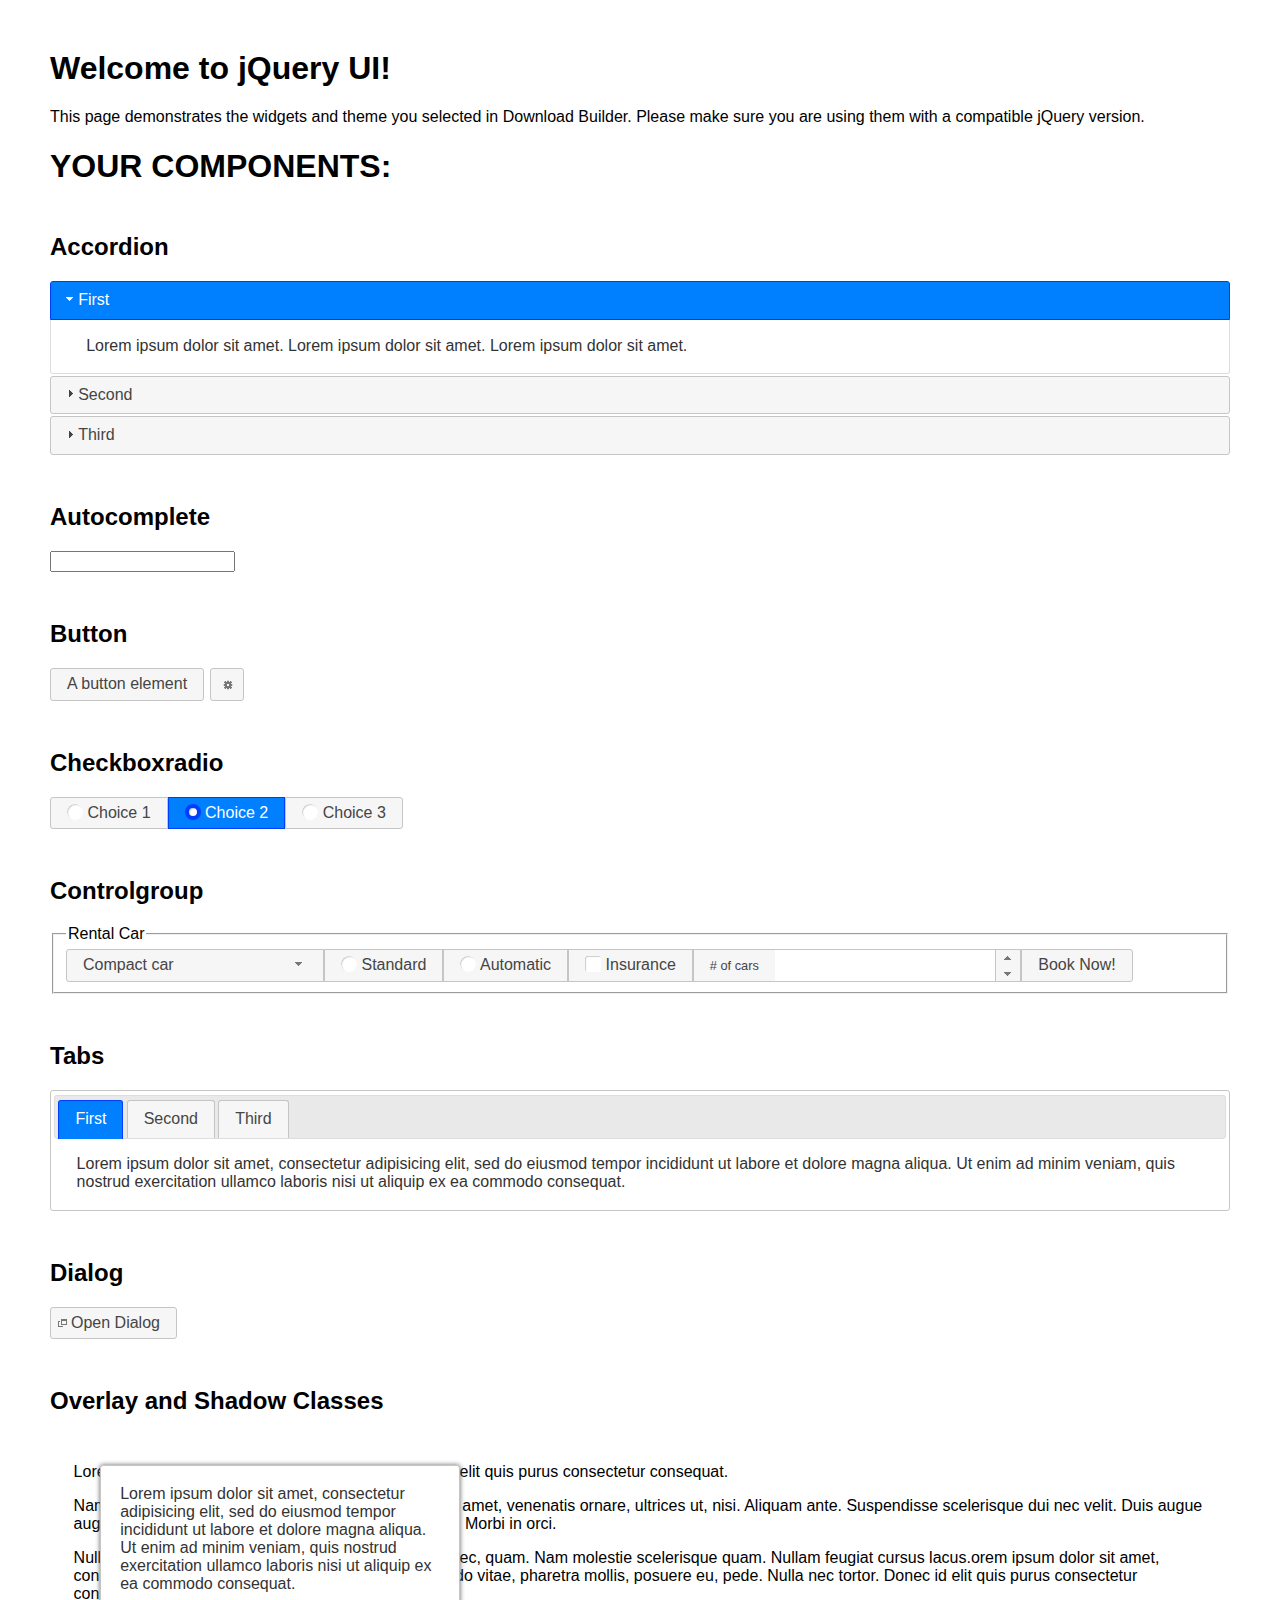
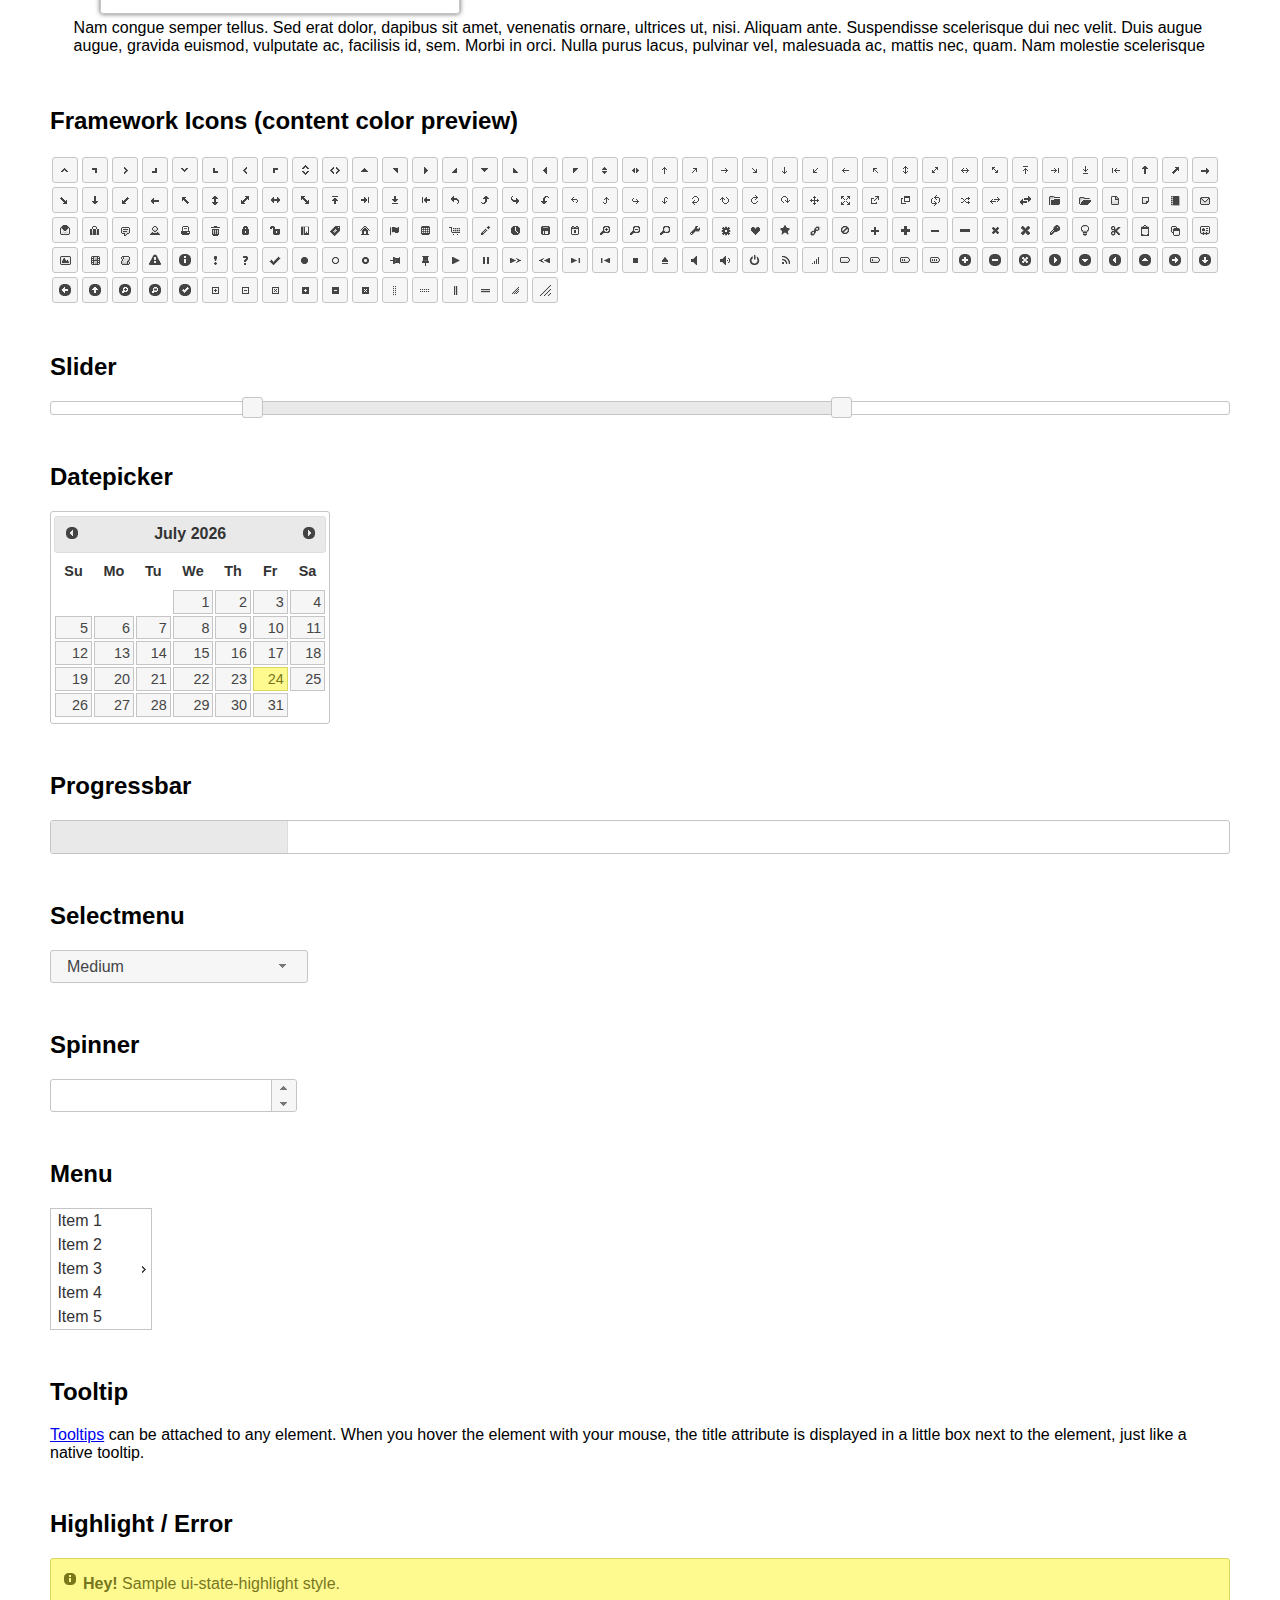
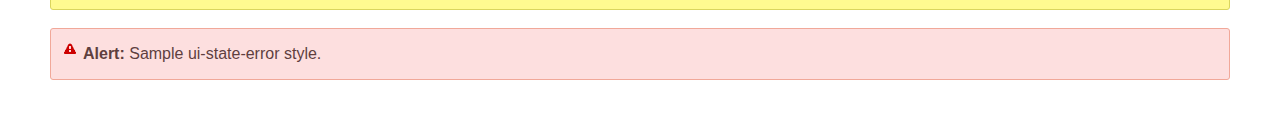
<file: jquery-ui-1.12.1/index.html>
<!doctype html>
<html lang="us">
<head>
	<meta charset="utf-8">
	<title>jQuery UI Example Page</title>
	<link href="jquery-ui.css" rel="stylesheet">
	<style>
	body{
		font-family: "Trebuchet MS", sans-serif;
		margin: 50px;
	}
	.demoHeaders {
		margin-top: 2em;
	}
	#dialog-link {
		padding: .4em 1em .4em 20px;
		text-decoration: none;
		position: relative;
	}
	#dialog-link span.ui-icon {
		margin: 0 5px 0 0;
		position: absolute;
		left: .2em;
		top: 50%;
		margin-top: -8px;
	}
	#icons {
		margin: 0;
		padding: 0;
	}
	#icons li {
		margin: 2px;
		position: relative;
		padding: 4px 0;
		cursor: pointer;
		float: left;
		list-style: none;
	}
	#icons span.ui-icon {
		float: left;
		margin: 0 4px;
	}
	.fakewindowcontain .ui-widget-overlay {
		position: absolute;
	}
	select {
		width: 200px;
	}
	</style>
</head>
<body>

<h1>Welcome to jQuery UI!</h1>

<div class="ui-widget">
	<p>This page demonstrates the widgets and theme you selected in Download Builder. Please make sure you are using them with a compatible jQuery version.</p>
</div>

<h1>YOUR COMPONENTS:</h1>


<!-- Accordion -->
<h2 class="demoHeaders">Accordion</h2>
<div id="accordion">
	<h3>First</h3>
	<div>Lorem ipsum dolor sit amet. Lorem ipsum dolor sit amet. Lorem ipsum dolor sit amet.</div>
	<h3>Second</h3>
	<div>Phasellus mattis tincidunt nibh.</div>
	<h3>Third</h3>
	<div>Nam dui erat, auctor a, dignissim quis.</div>
</div>



<!-- Autocomplete -->
<h2 class="demoHeaders">Autocomplete</h2>
<div>
	<input id="autocomplete" title="type &quot;a&quot;">
</div>



<!-- Button -->
<h2 class="demoHeaders">Button</h2>
<button id="button">A button element</button>
<button id="button-icon">An icon-only button</button>



<!-- Checkboxradio -->
<h2 class="demoHeaders">Checkboxradio</h2>
<form style="margin-top: 1em;">
	<div id="radioset">
		<input type="radio" id="radio1" name="radio"><label for="radio1">Choice 1</label>
		<input type="radio" id="radio2" name="radio" checked="checked"><label for="radio2">Choice 2</label>
		<input type="radio" id="radio3" name="radio"><label for="radio3">Choice 3</label>
	</div>
</form>



<!-- Controlgroup -->
<h2 class="demoHeaders">Controlgroup</h2>
<fieldset>
	<legend>Rental Car</legend>
	<div id="controlgroup">
		<select id="car-type">
			<option>Compact car</option>
			<option>Midsize car</option>
			<option>Full size car</option>
			<option>SUV</option>
			<option>Luxury</option>
			<option>Truck</option>
			<option>Van</option>
		</select>
		<label for="transmission-standard">Standard</label>
		<input type="radio" name="transmission" id="transmission-standard">
		<label for="transmission-automatic">Automatic</label>
		<input type="radio" name="transmission" id="transmission-automatic">
		<label for="insurance">Insurance</label>
		<input type="checkbox" name="insurance" id="insurance">
		<label for="horizontal-spinner" class="ui-controlgroup-label"># of cars</label>
		<input id="horizontal-spinner" class="ui-spinner-input">
		<button>Book Now!</button>
	</div>
</fieldset>



<!-- Tabs -->
<h2 class="demoHeaders">Tabs</h2>
<div id="tabs">
	<ul>
		<li><a href="#tabs-1">First</a></li>
		<li><a href="#tabs-2">Second</a></li>
		<li><a href="#tabs-3">Third</a></li>
	</ul>
	<div id="tabs-1">Lorem ipsum dolor sit amet, consectetur adipisicing elit, sed do eiusmod tempor incididunt ut labore et dolore magna aliqua. Ut enim ad minim veniam, quis nostrud exercitation ullamco laboris nisi ut aliquip ex ea commodo consequat.</div>
	<div id="tabs-2">Phasellus mattis tincidunt nibh. Cras orci urna, blandit id, pretium vel, aliquet ornare, felis. Maecenas scelerisque sem non nisl. Fusce sed lorem in enim dictum bibendum.</div>
	<div id="tabs-3">Nam dui erat, auctor a, dignissim quis, sollicitudin eu, felis. Pellentesque nisi urna, interdum eget, sagittis et, consequat vestibulum, lacus. Mauris porttitor ullamcorper augue.</div>
</div>



<h2 class="demoHeaders">Dialog</h2>
<p>
	<button id="dialog-link" class="ui-button ui-corner-all ui-widget">
		<span class="ui-icon ui-icon-newwin"></span>Open Dialog
	</button>
</p>

<h2 class="demoHeaders">Overlay and Shadow Classes</h2>
<div style="position: relative; width: 96%; height: 200px; padding:1% 2%; overflow:hidden;" class="fakewindowcontain">
	<p>Lorem ipsum dolor sit amet,  Nulla nec tortor. Donec id elit quis purus consectetur consequat. </p><p>Nam congue semper tellus. Sed erat dolor, dapibus sit amet, venenatis ornare, ultrices ut, nisi. Aliquam ante. Suspendisse scelerisque dui nec velit. Duis augue augue, gravida euismod, vulputate ac, facilisis id, sem. Morbi in orci. </p><p>Nulla purus lacus, pulvinar vel, malesuada ac, mattis nec, quam. Nam molestie scelerisque quam. Nullam feugiat cursus lacus.orem ipsum dolor sit amet, consectetur adipiscing elit. Donec libero risus, commodo vitae, pharetra mollis, posuere eu, pede. Nulla nec tortor. Donec id elit quis purus consectetur consequat. </p><p>Nam congue semper tellus. Sed erat dolor, dapibus sit amet, venenatis ornare, ultrices ut, nisi. Aliquam ante. Suspendisse scelerisque dui nec velit. Duis augue augue, gravida euismod, vulputate ac, facilisis id, sem. Morbi in orci. Nulla purus lacus, pulvinar vel, malesuada ac, mattis nec, quam. Nam molestie scelerisque quam. </p><p>Nullam feugiat cursus lacus.orem ipsum dolor sit amet, consectetur adipiscing elit. Donec libero risus, commodo vitae, pharetra mollis, posuere eu, pede. Nulla nec tortor. Donec id elit quis purus consectetur consequat. Nam congue semper tellus. Sed erat dolor, dapibus sit amet, venenatis ornare, ultrices ut, nisi. Aliquam ante. </p><p>Suspendisse scelerisque dui nec velit. Duis augue augue, gravida euismod, vulputate ac, facilisis id, sem. Morbi in orci. Nulla purus lacus, pulvinar vel, malesuada ac, mattis nec, quam. Nam molestie scelerisque quam. Nullam feugiat cursus lacus.orem ipsum dolor sit amet, consectetur adipiscing elit. Donec libero risus, commodo vitae, pharetra mollis, posuere eu, pede. Nulla nec tortor. Donec id elit quis purus consectetur consequat. Nam congue semper tellus. Sed erat dolor, dapibus sit amet, venenatis ornare, ultrices ut, nisi. </p>

	<!-- ui-dialog -->
	<div class="ui-widget-overlay ui-front"></div>
	<div style="position: absolute; width: 320px; left: 50px; top: 30px; padding: 1.2em" class="ui-widget ui-front ui-widget-content ui-corner-all ui-widget-shadow">
		Lorem ipsum dolor sit amet, consectetur adipisicing elit, sed do eiusmod tempor incididunt ut labore et dolore magna aliqua. Ut enim ad minim veniam, quis nostrud exercitation ullamco laboris nisi ut aliquip ex ea commodo consequat.
	</div>

</div>

<!-- ui-dialog -->
<div id="dialog" title="Dialog Title">
	<p>Lorem ipsum dolor sit amet, consectetur adipisicing elit, sed do eiusmod tempor incididunt ut labore et dolore magna aliqua. Ut enim ad minim veniam, quis nostrud exercitation ullamco laboris nisi ut aliquip ex ea commodo consequat.</p>
</div>



<h2 class="demoHeaders">Framework Icons (content color preview)</h2>
<ul id="icons" class="ui-widget ui-helper-clearfix">
	<li class="ui-state-default ui-corner-all" title=".ui-icon-caret-1-n"><span class="ui-icon ui-icon-caret-1-n"></span></li>
	<li class="ui-state-default ui-corner-all" title=".ui-icon-caret-1-ne"><span class="ui-icon ui-icon-caret-1-ne"></span></li>
	<li class="ui-state-default ui-corner-all" title=".ui-icon-caret-1-e"><span class="ui-icon ui-icon-caret-1-e"></span></li>
	<li class="ui-state-default ui-corner-all" title=".ui-icon-caret-1-se"><span class="ui-icon ui-icon-caret-1-se"></span></li>
	<li class="ui-state-default ui-corner-all" title=".ui-icon-caret-1-s"><span class="ui-icon ui-icon-caret-1-s"></span></li>
	<li class="ui-state-default ui-corner-all" title=".ui-icon-caret-1-sw"><span class="ui-icon ui-icon-caret-1-sw"></span></li>
	<li class="ui-state-default ui-corner-all" title=".ui-icon-caret-1-w"><span class="ui-icon ui-icon-caret-1-w"></span></li>
	<li class="ui-state-default ui-corner-all" title=".ui-icon-caret-1-nw"><span class="ui-icon ui-icon-caret-1-nw"></span></li>
	<li class="ui-state-default ui-corner-all" title=".ui-icon-caret-2-n-s"><span class="ui-icon ui-icon-caret-2-n-s"></span></li>
	<li class="ui-state-default ui-corner-all" title=".ui-icon-caret-2-e-w"><span class="ui-icon ui-icon-caret-2-e-w"></span></li>
	<li class="ui-state-default ui-corner-all" title=".ui-icon-triangle-1-n"><span class="ui-icon ui-icon-triangle-1-n"></span></li>
	<li class="ui-state-default ui-corner-all" title=".ui-icon-triangle-1-ne"><span class="ui-icon ui-icon-triangle-1-ne"></span></li>
	<li class="ui-state-default ui-corner-all" title=".ui-icon-triangle-1-e"><span class="ui-icon ui-icon-triangle-1-e"></span></li>
	<li class="ui-state-default ui-corner-all" title=".ui-icon-triangle-1-se"><span class="ui-icon ui-icon-triangle-1-se"></span></li>
	<li class="ui-state-default ui-corner-all" title=".ui-icon-triangle-1-s"><span class="ui-icon ui-icon-triangle-1-s"></span></li>
	<li class="ui-state-default ui-corner-all" title=".ui-icon-triangle-1-sw"><span class="ui-icon ui-icon-triangle-1-sw"></span></li>
	<li class="ui-state-default ui-corner-all" title=".ui-icon-triangle-1-w"><span class="ui-icon ui-icon-triangle-1-w"></span></li>
	<li class="ui-state-default ui-corner-all" title=".ui-icon-triangle-1-nw"><span class="ui-icon ui-icon-triangle-1-nw"></span></li>
	<li class="ui-state-default ui-corner-all" title=".ui-icon-triangle-2-n-s"><span class="ui-icon ui-icon-triangle-2-n-s"></span></li>
	<li class="ui-state-default ui-corner-all" title=".ui-icon-triangle-2-e-w"><span class="ui-icon ui-icon-triangle-2-e-w"></span></li>
	<li class="ui-state-default ui-corner-all" title=".ui-icon-arrow-1-n"><span class="ui-icon ui-icon-arrow-1-n"></span></li>
	<li class="ui-state-default ui-corner-all" title=".ui-icon-arrow-1-ne"><span class="ui-icon ui-icon-arrow-1-ne"></span></li>
	<li class="ui-state-default ui-corner-all" title=".ui-icon-arrow-1-e"><span class="ui-icon ui-icon-arrow-1-e"></span></li>
	<li class="ui-state-default ui-corner-all" title=".ui-icon-arrow-1-se"><span class="ui-icon ui-icon-arrow-1-se"></span></li>
	<li class="ui-state-default ui-corner-all" title=".ui-icon-arrow-1-s"><span class="ui-icon ui-icon-arrow-1-s"></span></li>
	<li class="ui-state-default ui-corner-all" title=".ui-icon-arrow-1-sw"><span class="ui-icon ui-icon-arrow-1-sw"></span></li>
	<li class="ui-state-default ui-corner-all" title=".ui-icon-arrow-1-w"><span class="ui-icon ui-icon-arrow-1-w"></span></li>
	<li class="ui-state-default ui-corner-all" title=".ui-icon-arrow-1-nw"><span class="ui-icon ui-icon-arrow-1-nw"></span></li>
	<li class="ui-state-default ui-corner-all" title=".ui-icon-arrow-2-n-s"><span class="ui-icon ui-icon-arrow-2-n-s"></span></li>
	<li class="ui-state-default ui-corner-all" title=".ui-icon-arrow-2-ne-sw"><span class="ui-icon ui-icon-arrow-2-ne-sw"></span></li>
	<li class="ui-state-default ui-corner-all" title=".ui-icon-arrow-2-e-w"><span class="ui-icon ui-icon-arrow-2-e-w"></span></li>
	<li class="ui-state-default ui-corner-all" title=".ui-icon-arrow-2-se-nw"><span class="ui-icon ui-icon-arrow-2-se-nw"></span></li>
	<li class="ui-state-default ui-corner-all" title=".ui-icon-arrowstop-1-n"><span class="ui-icon ui-icon-arrowstop-1-n"></span></li>
	<li class="ui-state-default ui-corner-all" title=".ui-icon-arrowstop-1-e"><span class="ui-icon ui-icon-arrowstop-1-e"></span></li>
	<li class="ui-state-default ui-corner-all" title=".ui-icon-arrowstop-1-s"><span class="ui-icon ui-icon-arrowstop-1-s"></span></li>
	<li class="ui-state-default ui-corner-all" title=".ui-icon-arrowstop-1-w"><span class="ui-icon ui-icon-arrowstop-1-w"></span></li>
	<li class="ui-state-default ui-corner-all" title=".ui-icon-arrowthick-1-n"><span class="ui-icon ui-icon-arrowthick-1-n"></span></li>
	<li class="ui-state-default ui-corner-all" title=".ui-icon-arrowthick-1-ne"><span class="ui-icon ui-icon-arrowthick-1-ne"></span></li>
	<li class="ui-state-default ui-corner-all" title=".ui-icon-arrowthick-1-e"><span class="ui-icon ui-icon-arrowthick-1-e"></span></li>
	<li class="ui-state-default ui-corner-all" title=".ui-icon-arrowthick-1-se"><span class="ui-icon ui-icon-arrowthick-1-se"></span></li>
	<li class="ui-state-default ui-corner-all" title=".ui-icon-arrowthick-1-s"><span class="ui-icon ui-icon-arrowthick-1-s"></span></li>
	<li class="ui-state-default ui-corner-all" title=".ui-icon-arrowthick-1-sw"><span class="ui-icon ui-icon-arrowthick-1-sw"></span></li>
	<li class="ui-state-default ui-corner-all" title=".ui-icon-arrowthick-1-w"><span class="ui-icon ui-icon-arrowthick-1-w"></span></li>
	<li class="ui-state-default ui-corner-all" title=".ui-icon-arrowthick-1-nw"><span class="ui-icon ui-icon-arrowthick-1-nw"></span></li>
	<li class="ui-state-default ui-corner-all" title=".ui-icon-arrowthick-2-n-s"><span class="ui-icon ui-icon-arrowthick-2-n-s"></span></li>
	<li class="ui-state-default ui-corner-all" title=".ui-icon-arrowthick-2-ne-sw"><span class="ui-icon ui-icon-arrowthick-2-ne-sw"></span></li>
	<li class="ui-state-default ui-corner-all" title=".ui-icon-arrowthick-2-e-w"><span class="ui-icon ui-icon-arrowthick-2-e-w"></span></li>
	<li class="ui-state-default ui-corner-all" title=".ui-icon-arrowthick-2-se-nw"><span class="ui-icon ui-icon-arrowthick-2-se-nw"></span></li>
	<li class="ui-state-default ui-corner-all" title=".ui-icon-arrowthickstop-1-n"><span class="ui-icon ui-icon-arrowthickstop-1-n"></span></li>
	<li class="ui-state-default ui-corner-all" title=".ui-icon-arrowthickstop-1-e"><span class="ui-icon ui-icon-arrowthickstop-1-e"></span></li>
	<li class="ui-state-default ui-corner-all" title=".ui-icon-arrowthickstop-1-s"><span class="ui-icon ui-icon-arrowthickstop-1-s"></span></li>
	<li class="ui-state-default ui-corner-all" title=".ui-icon-arrowthickstop-1-w"><span class="ui-icon ui-icon-arrowthickstop-1-w"></span></li>
	<li class="ui-state-default ui-corner-all" title=".ui-icon-arrowreturnthick-1-w"><span class="ui-icon ui-icon-arrowreturnthick-1-w"></span></li>
	<li class="ui-state-default ui-corner-all" title=".ui-icon-arrowreturnthick-1-n"><span class="ui-icon ui-icon-arrowreturnthick-1-n"></span></li>
	<li class="ui-state-default ui-corner-all" title=".ui-icon-arrowreturnthick-1-e"><span class="ui-icon ui-icon-arrowreturnthick-1-e"></span></li>
	<li class="ui-state-default ui-corner-all" title=".ui-icon-arrowreturnthick-1-s"><span class="ui-icon ui-icon-arrowreturnthick-1-s"></span></li>
	<li class="ui-state-default ui-corner-all" title=".ui-icon-arrowreturn-1-w"><span class="ui-icon ui-icon-arrowreturn-1-w"></span></li>
	<li class="ui-state-default ui-corner-all" title=".ui-icon-arrowreturn-1-n"><span class="ui-icon ui-icon-arrowreturn-1-n"></span></li>
	<li class="ui-state-default ui-corner-all" title=".ui-icon-arrowreturn-1-e"><span class="ui-icon ui-icon-arrowreturn-1-e"></span></li>
	<li class="ui-state-default ui-corner-all" title=".ui-icon-arrowreturn-1-s"><span class="ui-icon ui-icon-arrowreturn-1-s"></span></li>
	<li class="ui-state-default ui-corner-all" title=".ui-icon-arrowrefresh-1-w"><span class="ui-icon ui-icon-arrowrefresh-1-w"></span></li>
	<li class="ui-state-default ui-corner-all" title=".ui-icon-arrowrefresh-1-n"><span class="ui-icon ui-icon-arrowrefresh-1-n"></span></li>
	<li class="ui-state-default ui-corner-all" title=".ui-icon-arrowrefresh-1-e"><span class="ui-icon ui-icon-arrowrefresh-1-e"></span></li>
	<li class="ui-state-default ui-corner-all" title=".ui-icon-arrowrefresh-1-s"><span class="ui-icon ui-icon-arrowrefresh-1-s"></span></li>
	<li class="ui-state-default ui-corner-all" title=".ui-icon-arrow-4"><span class="ui-icon ui-icon-arrow-4"></span></li>
	<li class="ui-state-default ui-corner-all" title=".ui-icon-arrow-4-diag"><span class="ui-icon ui-icon-arrow-4-diag"></span></li>
	<li class="ui-state-default ui-corner-all" title=".ui-icon-extlink"><span class="ui-icon ui-icon-extlink"></span></li>
	<li class="ui-state-default ui-corner-all" title=".ui-icon-newwin"><span class="ui-icon ui-icon-newwin"></span></li>
	<li class="ui-state-default ui-corner-all" title=".ui-icon-refresh"><span class="ui-icon ui-icon-refresh"></span></li>
	<li class="ui-state-default ui-corner-all" title=".ui-icon-shuffle"><span class="ui-icon ui-icon-shuffle"></span></li>
	<li class="ui-state-default ui-corner-all" title=".ui-icon-transfer-e-w"><span class="ui-icon ui-icon-transfer-e-w"></span></li>
	<li class="ui-state-default ui-corner-all" title=".ui-icon-transferthick-e-w"><span class="ui-icon ui-icon-transferthick-e-w"></span></li>
	<li class="ui-state-default ui-corner-all" title=".ui-icon-folder-collapsed"><span class="ui-icon ui-icon-folder-collapsed"></span></li>
	<li class="ui-state-default ui-corner-all" title=".ui-icon-folder-open"><span class="ui-icon ui-icon-folder-open"></span></li>
	<li class="ui-state-default ui-corner-all" title=".ui-icon-document"><span class="ui-icon ui-icon-document"></span></li>
	<li class="ui-state-default ui-corner-all" title=".ui-icon-document-b"><span class="ui-icon ui-icon-document-b"></span></li>
	<li class="ui-state-default ui-corner-all" title=".ui-icon-note"><span class="ui-icon ui-icon-note"></span></li>
	<li class="ui-state-default ui-corner-all" title=".ui-icon-mail-closed"><span class="ui-icon ui-icon-mail-closed"></span></li>
	<li class="ui-state-default ui-corner-all" title=".ui-icon-mail-open"><span class="ui-icon ui-icon-mail-open"></span></li>
	<li class="ui-state-default ui-corner-all" title=".ui-icon-suitcase"><span class="ui-icon ui-icon-suitcase"></span></li>
	<li class="ui-state-default ui-corner-all" title=".ui-icon-comment"><span class="ui-icon ui-icon-comment"></span></li>
	<li class="ui-state-default ui-corner-all" title=".ui-icon-person"><span class="ui-icon ui-icon-person"></span></li>
	<li class="ui-state-default ui-corner-all" title=".ui-icon-print"><span class="ui-icon ui-icon-print"></span></li>
	<li class="ui-state-default ui-corner-all" title=".ui-icon-trash"><span class="ui-icon ui-icon-trash"></span></li>
	<li class="ui-state-default ui-corner-all" title=".ui-icon-locked"><span class="ui-icon ui-icon-locked"></span></li>
	<li class="ui-state-default ui-corner-all" title=".ui-icon-unlocked"><span class="ui-icon ui-icon-unlocked"></span></li>
	<li class="ui-state-default ui-corner-all" title=".ui-icon-bookmark"><span class="ui-icon ui-icon-bookmark"></span></li>
	<li class="ui-state-default ui-corner-all" title=".ui-icon-tag"><span class="ui-icon ui-icon-tag"></span></li>
	<li class="ui-state-default ui-corner-all" title=".ui-icon-home"><span class="ui-icon ui-icon-home"></span></li>
	<li class="ui-state-default ui-corner-all" title=".ui-icon-flag"><span class="ui-icon ui-icon-flag"></span></li>
	<li class="ui-state-default ui-corner-all" title=".ui-icon-calculator"><span class="ui-icon ui-icon-calculator"></span></li>
	<li class="ui-state-default ui-corner-all" title=".ui-icon-cart"><span class="ui-icon ui-icon-cart"></span></li>
	<li class="ui-state-default ui-corner-all" title=".ui-icon-pencil"><span class="ui-icon ui-icon-pencil"></span></li>
	<li class="ui-state-default ui-corner-all" title=".ui-icon-clock"><span class="ui-icon ui-icon-clock"></span></li>
	<li class="ui-state-default ui-corner-all" title=".ui-icon-disk"><span class="ui-icon ui-icon-disk"></span></li>
	<li class="ui-state-default ui-corner-all" title=".ui-icon-calendar"><span class="ui-icon ui-icon-calendar"></span></li>
	<li class="ui-state-default ui-corner-all" title=".ui-icon-zoomin"><span class="ui-icon ui-icon-zoomin"></span></li>
	<li class="ui-state-default ui-corner-all" title=".ui-icon-zoomout"><span class="ui-icon ui-icon-zoomout"></span></li>
	<li class="ui-state-default ui-corner-all" title=".ui-icon-search"><span class="ui-icon ui-icon-search"></span></li>
	<li class="ui-state-default ui-corner-all" title=".ui-icon-wrench"><span class="ui-icon ui-icon-wrench"></span></li>
	<li class="ui-state-default ui-corner-all" title=".ui-icon-gear"><span class="ui-icon ui-icon-gear"></span></li>
	<li class="ui-state-default ui-corner-all" title=".ui-icon-heart"><span class="ui-icon ui-icon-heart"></span></li>
	<li class="ui-state-default ui-corner-all" title=".ui-icon-star"><span class="ui-icon ui-icon-star"></span></li>
	<li class="ui-state-default ui-corner-all" title=".ui-icon-link"><span class="ui-icon ui-icon-link"></span></li>
	<li class="ui-state-default ui-corner-all" title=".ui-icon-cancel"><span class="ui-icon ui-icon-cancel"></span></li>
	<li class="ui-state-default ui-corner-all" title=".ui-icon-plus"><span class="ui-icon ui-icon-plus"></span></li>
	<li class="ui-state-default ui-corner-all" title=".ui-icon-plusthick"><span class="ui-icon ui-icon-plusthick"></span></li>
	<li class="ui-state-default ui-corner-all" title=".ui-icon-minus"><span class="ui-icon ui-icon-minus"></span></li>
	<li class="ui-state-default ui-corner-all" title=".ui-icon-minusthick"><span class="ui-icon ui-icon-minusthick"></span></li>
	<li class="ui-state-default ui-corner-all" title=".ui-icon-close"><span class="ui-icon ui-icon-close"></span></li>
	<li class="ui-state-default ui-corner-all" title=".ui-icon-closethick"><span class="ui-icon ui-icon-closethick"></span></li>
	<li class="ui-state-default ui-corner-all" title=".ui-icon-key"><span class="ui-icon ui-icon-key"></span></li>
	<li class="ui-state-default ui-corner-all" title=".ui-icon-lightbulb"><span class="ui-icon ui-icon-lightbulb"></span></li>
	<li class="ui-state-default ui-corner-all" title=".ui-icon-scissors"><span class="ui-icon ui-icon-scissors"></span></li>
	<li class="ui-state-default ui-corner-all" title=".ui-icon-clipboard"><span class="ui-icon ui-icon-clipboard"></span></li>
	<li class="ui-state-default ui-corner-all" title=".ui-icon-copy"><span class="ui-icon ui-icon-copy"></span></li>
	<li class="ui-state-default ui-corner-all" title=".ui-icon-contact"><span class="ui-icon ui-icon-contact"></span></li>
	<li class="ui-state-default ui-corner-all" title=".ui-icon-image"><span class="ui-icon ui-icon-image"></span></li>
	<li class="ui-state-default ui-corner-all" title=".ui-icon-video"><span class="ui-icon ui-icon-video"></span></li>
	<li class="ui-state-default ui-corner-all" title=".ui-icon-script"><span class="ui-icon ui-icon-script"></span></li>
	<li class="ui-state-default ui-corner-all" title=".ui-icon-alert"><span class="ui-icon ui-icon-alert"></span></li>
	<li class="ui-state-default ui-corner-all" title=".ui-icon-info"><span class="ui-icon ui-icon-info"></span></li>
	<li class="ui-state-default ui-corner-all" title=".ui-icon-notice"><span class="ui-icon ui-icon-notice"></span></li>
	<li class="ui-state-default ui-corner-all" title=".ui-icon-help"><span class="ui-icon ui-icon-help"></span></li>
	<li class="ui-state-default ui-corner-all" title=".ui-icon-check"><span class="ui-icon ui-icon-check"></span></li>
	<li class="ui-state-default ui-corner-all" title=".ui-icon-bullet"><span class="ui-icon ui-icon-bullet"></span></li>
	<li class="ui-state-default ui-corner-all" title=".ui-icon-radio-off"><span class="ui-icon ui-icon-radio-off"></span></li>
	<li class="ui-state-default ui-corner-all" title=".ui-icon-radio-on"><span class="ui-icon ui-icon-radio-on"></span></li>
	<li class="ui-state-default ui-corner-all" title=".ui-icon-pin-w"><span class="ui-icon ui-icon-pin-w"></span></li>
	<li class="ui-state-default ui-corner-all" title=".ui-icon-pin-s"><span class="ui-icon ui-icon-pin-s"></span></li>
	<li class="ui-state-default ui-corner-all" title=".ui-icon-play"><span class="ui-icon ui-icon-play"></span></li>
	<li class="ui-state-default ui-corner-all" title=".ui-icon-pause"><span class="ui-icon ui-icon-pause"></span></li>
	<li class="ui-state-default ui-corner-all" title=".ui-icon-seek-next"><span class="ui-icon ui-icon-seek-next"></span></li>
	<li class="ui-state-default ui-corner-all" title=".ui-icon-seek-prev"><span class="ui-icon ui-icon-seek-prev"></span></li>
	<li class="ui-state-default ui-corner-all" title=".ui-icon-seek-end"><span class="ui-icon ui-icon-seek-end"></span></li>
	<li class="ui-state-default ui-corner-all" title=".ui-icon-seek-first"><span class="ui-icon ui-icon-seek-first"></span></li>
	<li class="ui-state-default ui-corner-all" title=".ui-icon-stop"><span class="ui-icon ui-icon-stop"></span></li>
	<li class="ui-state-default ui-corner-all" title=".ui-icon-eject"><span class="ui-icon ui-icon-eject"></span></li>
	<li class="ui-state-default ui-corner-all" title=".ui-icon-volume-off"><span class="ui-icon ui-icon-volume-off"></span></li>
	<li class="ui-state-default ui-corner-all" title=".ui-icon-volume-on"><span class="ui-icon ui-icon-volume-on"></span></li>
	<li class="ui-state-default ui-corner-all" title=".ui-icon-power"><span class="ui-icon ui-icon-power"></span></li>
	<li class="ui-state-default ui-corner-all" title=".ui-icon-signal-diag"><span class="ui-icon ui-icon-signal-diag"></span></li>
	<li class="ui-state-default ui-corner-all" title=".ui-icon-signal"><span class="ui-icon ui-icon-signal"></span></li>
	<li class="ui-state-default ui-corner-all" title=".ui-icon-battery-0"><span class="ui-icon ui-icon-battery-0"></span></li>
	<li class="ui-state-default ui-corner-all" title=".ui-icon-battery-1"><span class="ui-icon ui-icon-battery-1"></span></li>
	<li class="ui-state-default ui-corner-all" title=".ui-icon-battery-2"><span class="ui-icon ui-icon-battery-2"></span></li>
	<li class="ui-state-default ui-corner-all" title=".ui-icon-battery-3"><span class="ui-icon ui-icon-battery-3"></span></li>
	<li class="ui-state-default ui-corner-all" title=".ui-icon-circle-plus"><span class="ui-icon ui-icon-circle-plus"></span></li>
	<li class="ui-state-default ui-corner-all" title=".ui-icon-circle-minus"><span class="ui-icon ui-icon-circle-minus"></span></li>
	<li class="ui-state-default ui-corner-all" title=".ui-icon-circle-close"><span class="ui-icon ui-icon-circle-close"></span></li>
	<li class="ui-state-default ui-corner-all" title=".ui-icon-circle-triangle-e"><span class="ui-icon ui-icon-circle-triangle-e"></span></li>
	<li class="ui-state-default ui-corner-all" title=".ui-icon-circle-triangle-s"><span class="ui-icon ui-icon-circle-triangle-s"></span></li>
	<li class="ui-state-default ui-corner-all" title=".ui-icon-circle-triangle-w"><span class="ui-icon ui-icon-circle-triangle-w"></span></li>
	<li class="ui-state-default ui-corner-all" title=".ui-icon-circle-triangle-n"><span class="ui-icon ui-icon-circle-triangle-n"></span></li>
	<li class="ui-state-default ui-corner-all" title=".ui-icon-circle-arrow-e"><span class="ui-icon ui-icon-circle-arrow-e"></span></li>
	<li class="ui-state-default ui-corner-all" title=".ui-icon-circle-arrow-s"><span class="ui-icon ui-icon-circle-arrow-s"></span></li>
	<li class="ui-state-default ui-corner-all" title=".ui-icon-circle-arrow-w"><span class="ui-icon ui-icon-circle-arrow-w"></span></li>
	<li class="ui-state-default ui-corner-all" title=".ui-icon-circle-arrow-n"><span class="ui-icon ui-icon-circle-arrow-n"></span></li>
	<li class="ui-state-default ui-corner-all" title=".ui-icon-circle-zoomin"><span class="ui-icon ui-icon-circle-zoomin"></span></li>
	<li class="ui-state-default ui-corner-all" title=".ui-icon-circle-zoomout"><span class="ui-icon ui-icon-circle-zoomout"></span></li>
	<li class="ui-state-default ui-corner-all" title=".ui-icon-circle-check"><span class="ui-icon ui-icon-circle-check"></span></li>
	<li class="ui-state-default ui-corner-all" title=".ui-icon-circlesmall-plus"><span class="ui-icon ui-icon-circlesmall-plus"></span></li>
	<li class="ui-state-default ui-corner-all" title=".ui-icon-circlesmall-minus"><span class="ui-icon ui-icon-circlesmall-minus"></span></li>
	<li class="ui-state-default ui-corner-all" title=".ui-icon-circlesmall-close"><span class="ui-icon ui-icon-circlesmall-close"></span></li>
	<li class="ui-state-default ui-corner-all" title=".ui-icon-squaresmall-plus"><span class="ui-icon ui-icon-squaresmall-plus"></span></li>
	<li class="ui-state-default ui-corner-all" title=".ui-icon-squaresmall-minus"><span class="ui-icon ui-icon-squaresmall-minus"></span></li>
	<li class="ui-state-default ui-corner-all" title=".ui-icon-squaresmall-close"><span class="ui-icon ui-icon-squaresmall-close"></span></li>
	<li class="ui-state-default ui-corner-all" title=".ui-icon-grip-dotted-vertical"><span class="ui-icon ui-icon-grip-dotted-vertical"></span></li>
	<li class="ui-state-default ui-corner-all" title=".ui-icon-grip-dotted-horizontal"><span class="ui-icon ui-icon-grip-dotted-horizontal"></span></li>
	<li class="ui-state-default ui-corner-all" title=".ui-icon-grip-solid-vertical"><span class="ui-icon ui-icon-grip-solid-vertical"></span></li>
	<li class="ui-state-default ui-corner-all" title=".ui-icon-grip-solid-horizontal"><span class="ui-icon ui-icon-grip-solid-horizontal"></span></li>
	<li class="ui-state-default ui-corner-all" title=".ui-icon-gripsmall-diagonal-se"><span class="ui-icon ui-icon-gripsmall-diagonal-se"></span></li>
	<li class="ui-state-default ui-corner-all" title=".ui-icon-grip-diagonal-se"><span class="ui-icon ui-icon-grip-diagonal-se"></span></li>
</ul>


<!-- Slider -->
<h2 class="demoHeaders">Slider</h2>
<div id="slider"></div>



<!-- Datepicker -->
<h2 class="demoHeaders">Datepicker</h2>
<div id="datepicker"></div>



<!-- Progressbar -->
<h2 class="demoHeaders">Progressbar</h2>
<div id="progressbar"></div>



<!-- Progressbar -->
<h2 class="demoHeaders">Selectmenu</h2>
<select id="selectmenu">
	<option>Slower</option>
	<option>Slow</option>
	<option selected="selected">Medium</option>
	<option>Fast</option>
	<option>Faster</option>
</select>



<!-- Spinner -->
<h2 class="demoHeaders">Spinner</h2>
<input id="spinner">



<!-- Menu -->
<h2 class="demoHeaders">Menu</h2>
<ul style="width:100px;" id="menu">
	<li><div>Item 1</div></li>
	<li><div>Item 2</div></li>
	<li><div>Item 3</div>
		<ul>
			<li><div>Item 3-1</div></li>
			<li><div>Item 3-2</div></li>
			<li><div>Item 3-3</div></li>
			<li><div>Item 3-4</div></li>
			<li><div>Item 3-5</div></li>
		</ul>
	</li>
	<li><div>Item 4</div></li>
	<li><div>Item 5</div></li>
</ul>



<!-- Tooltip -->
<h2 class="demoHeaders">Tooltip</h2>
<p id="tooltip">
	<a href="#" title="That&apos;s what this widget is">Tooltips</a> can be attached to any element. When you hover
the element with your mouse, the title attribute is displayed in a little box next to the element, just like a native tooltip.
</p>


<!-- Highlight / Error -->
<h2 class="demoHeaders">Highlight / Error</h2>
<div class="ui-widget">
	<div class="ui-state-highlight ui-corner-all" style="margin-top: 20px; padding: 0 .7em;">
		<p><span class="ui-icon ui-icon-info" style="float: left; margin-right: .3em;"></span>
		<strong>Hey!</strong> Sample ui-state-highlight style.</p>
	</div>
</div>
<br>
<div class="ui-widget">
	<div class="ui-state-error ui-corner-all" style="padding: 0 .7em;">
		<p><span class="ui-icon ui-icon-alert" style="float: left; margin-right: .3em;"></span>
		<strong>Alert:</strong> Sample ui-state-error style.</p>
	</div>
</div>

<script src="external/jquery/jquery.js"></script>
<script src="jquery-ui.js"></script>
<script>

$( "#accordion" ).accordion();



var availableTags = [
	"ActionScript",
	"AppleScript",
	"Asp",
	"BASIC",
	"C",
	"C++",
	"Clojure",
	"COBOL",
	"ColdFusion",
	"Erlang",
	"Fortran",
	"Groovy",
	"Haskell",
	"Java",
	"JavaScript",
	"Lisp",
	"Perl",
	"PHP",
	"Python",
	"Ruby",
	"Scala",
	"Scheme"
];
$( "#autocomplete" ).autocomplete({
	source: availableTags
});



$( "#button" ).button();
$( "#button-icon" ).button({
	icon: "ui-icon-gear",
	showLabel: false
});



$( "#radioset" ).buttonset();



$( "#controlgroup" ).controlgroup();



$( "#tabs" ).tabs();



$( "#dialog" ).dialog({
	autoOpen: false,
	width: 400,
	buttons: [
		{
			text: "Ok",
			click: function() {
				$( this ).dialog( "close" );
			}
		},
		{
			text: "Cancel",
			click: function() {
				$( this ).dialog( "close" );
			}
		}
	]
});

// Link to open the dialog
$( "#dialog-link" ).click(function( event ) {
	$( "#dialog" ).dialog( "open" );
	event.preventDefault();
});



$( "#datepicker" ).datepicker({
	inline: true
});



$( "#slider" ).slider({
	range: true,
	values: [ 17, 67 ]
});



$( "#progressbar" ).progressbar({
	value: 20
});



$( "#spinner" ).spinner();



$( "#menu" ).menu();



$( "#tooltip" ).tooltip();



$( "#selectmenu" ).selectmenu();


// Hover states on the static widgets
$( "#dialog-link, #icons li" ).hover(
	function() {
		$( this ).addClass( "ui-state-hover" );
	},
	function() {
		$( this ).removeClass( "ui-state-hover" );
	}
);
</script>
</body>
</html>
</file>
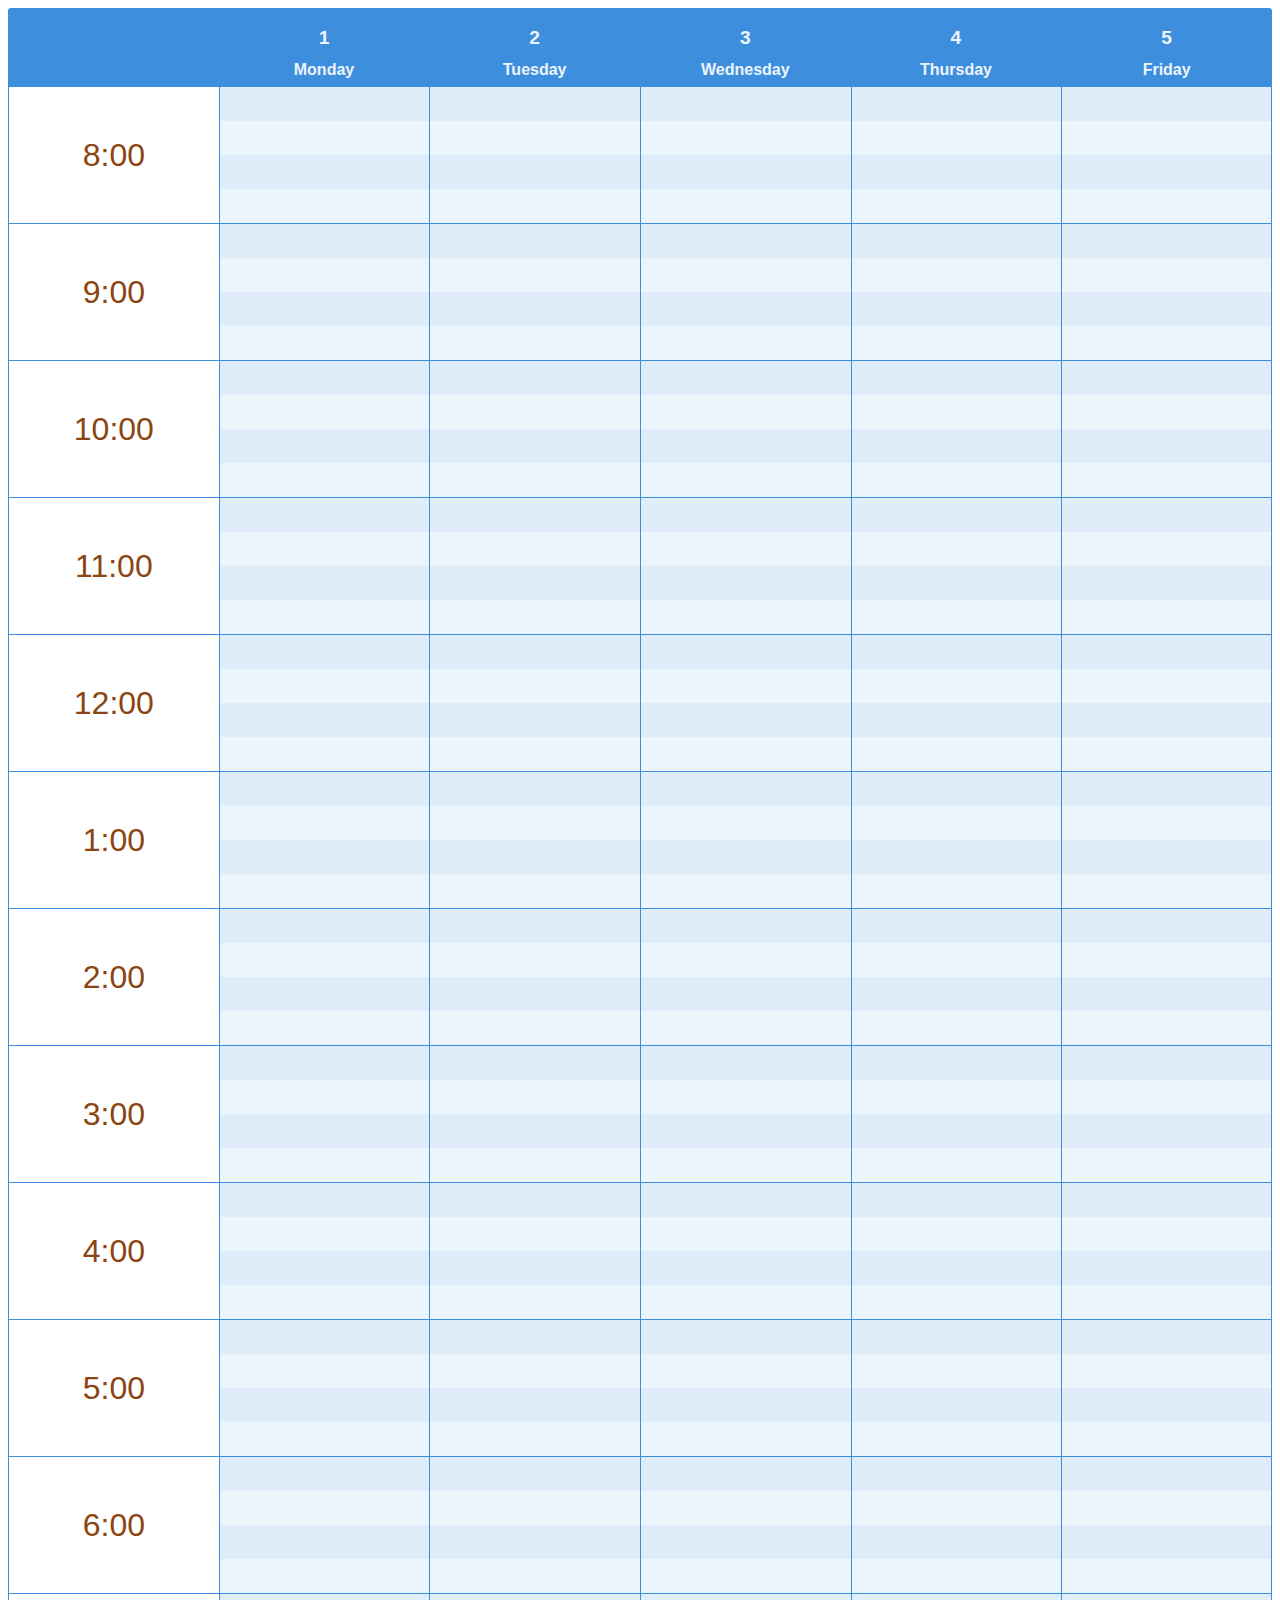
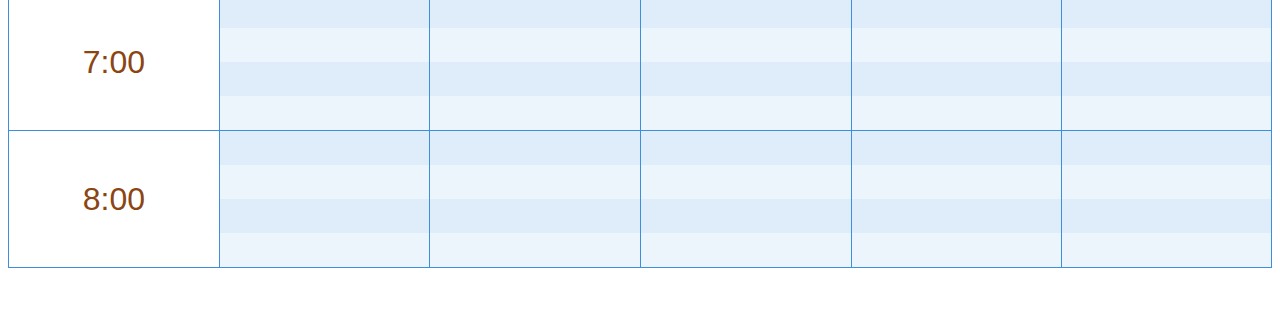
<file: schedule.html>
<!DOCTYPE html>
<head>
        <meta name="viewport" content="width=device-width, initial-scale=1.0">
        <link type="text/css" rel="stylesheet" href="schedule.css"/>
</head>
<body>
        <table>
                <thead>
                        <tr>
                                <th></th>
                                <th>
                                        <span class="day">1</span>
                                        <span class="long">Monday</span>
                                        <span class="short">Mon</span>
                                </th>
                                <th>
                                        <span class="day">2</span>
                                        <span class="long">Tuesday</span>
                                        <span class="short">Tue</span>
                                </th>
                                <th>
                                        <span class="day">3</span>
                                        <span class="long">Wednesday</span>
                                        <span class="short">We</span>
                                </th>
                                <th>
                                        <span class="day">4</span>
                                        <span class="long">Thursday</span>
                                        <span class="short">Thur</span>
                                </th>
                                <th>
                                        <span class="day">5</span>
                                        <span class="long">Friday</span>
                                        <span class="short">Fri</span>
                                </th>
                        </tr>
                </thead>
                <tbody>
                        <tr>
                                <td class="hour" rowspan="4"><span>8:00</span></td>
                                <td></td>
                                <td></td>
                                <td></td>
                                <td></td>
                                <td></td>
                        </tr>
                        <tr>
                                <td></td>
                                <td></td>
                                <td></td>
                                <td></td>
                                <td></td>
                        </tr>
                        <tr>
                                <td></td>
                                <td></td>
                                <td></td>
                                <td></td>
                                <td></td>
                        </tr>
                        <tr>
                                <td></td>
                                <td></td>
                                <td></td>
                                <td></td>
                                <td></td>
                        </tr>
                        <tr>
                                <td class="hour" rowspan="4"><span>9:00</span></td>
                                <td></td>
                                <td></td>
                                <td></td>
                                <td></td>
                                <td></td>
                        </tr>
                        <tr>
                                <td></td>
                                <td></td>
                                <td></td>
                                <td></td>
                                <td></td>
                        </tr>
                        <tr>
                                <td></td>
                                <td></td>
                                <td></td>
                                <td></td>
                                <td></td>
                        </tr>
                        <tr>
                                <td></td>
                                <td></td>
                                <td></td>
                                <td></td>
                                <td></td>
                        </tr>
                        <tr>
                                <td class="hour" rowspan="4"><span>10:00</span></td>
                                <td></td>
                                <td></td>
                                <td></td>
                                <td></td>
                                <td></td>
                        </tr>
                        <tr>
                                <td></td>
                                <td></td>
                                <td></td>
                                <td></td>
                                <td></td>
                        </tr>
                        <tr>
                                <td></td>
                                <td></td>
                                <td></td>
                                <td></td>
                                <td></td>
                        </tr>
                        <tr>
                                <td></td>
                                <td></td>
                                <td></td>
                                <td></td>
                                <td></td>
                        </tr>
                        <tr>
                                <td class="hour" rowspan="4"><span>11:00</span></td>
                                <td></td>
                                <td></td>
                                <td></td>
                                <td></td>
                                <td></td>
                        </tr>
                        <tr>
                                <td></td>
                                <td></td>
                                <td></td>
                                <td></td>
                                <td></td>
                        </tr>
                        <tr>
                                <td></td>
                                <td></td>
                                <td></td>
                                <td></td>
                                <td></td>
                        </tr>
                        <tr>
                                <td></td>
                                <td></td>
                                <td></td>
                                <td></td>
                                <td></td>
                        </tr>
                        <tr>
                                <td class="hour" rowspan="4"><span>12:00</span></td>
                                <td></td>
                                <td></td>
                                <td></td>
                                <td></td>
                                <td></td>
                        </tr>
                        <tr>
                                <td></td>
                                <td></td>
                                <td></td>
                                <td></td>
                                <td></td>
                        </tr>
                        <tr>
                                <td></td>
                                <td></td>
                                <td></td>
                                <td></td>
                                <td></td>
                        </tr>
                        <tr>
                                <td></td>
                                <td></td>
                                <td></td>
                                <td></td>
                                <td></td>
                        </tr>
                        <tr>
                                <td class="hour" rowspan="4"><span>1:00</span></td>
                                <td></td>
                                <td></td>
                                <td></td>
                                <td></td>
                                <td></td>
                        </tr>
                        <tr>
                                <td></td>
                                <td></td>
                                <td></td>
                                <td></td>
                                <td></td>
                        </tr>
                        <tr>
                                <td></td>
                                <td></td>
                                <td></td>
                                <td></td>
                                <td></td>
                        </tr>
                        <tr>
                                <td></td>
                                <td></td>
                                <td></td>
                                <td></td>
                                <td></td>
                        </tr>
                        <tr>
                                <td class="hour" rowspan="4"><span>2:00</span></td>
                                <td></td>
                                <td></td>
                                <td></td>
                                <td></td>
                                <td></td>
                        </tr>
                        <tr>
                                <td></td>
                                <td></td>
                                <td></td>
                                <td></td>
                                <td></td>
                        </tr>
                        <tr>
                                <td></td>
                                <td></td>
                                <td></td>
                                <td></td>
                                <td></td>
                        </tr>
                        <tr>
                                <td></td>
                                <td></td>
                                <td></td>
                                <td></td>
                                <td></td>
                        </tr>
                        
                        <tr>
                                <td class="hour" rowspan="4"><span>3:00</span></td>
                                <td></td>
                                <td></td>
                                <td></td>
                                <td></td>
                                <td></td>
                        </tr>
                        <tr>
                                <td></td>
                                <td></td>
                                <td></td>
                                <td></td>
                                <td></td>
                        </tr>
                        <tr>
                                <td></td>
                                <td></td>
                                <td></td>
                                <td></td>
                                <td></td>
                        </tr>
                        <tr>
                                <td></td>
                                <td></td>
                                <td></td>
                                <td></td>
                                <td></td>
                        </tr>
                        <tr>
                                <td class="hour" rowspan="4"><span>4:00</span></td>
                                <td></td>
                                <td></td>
                                <td></td>
                                <td></td>
                                <td></td>
                        </tr>
                        <tr>
                                <td></td>
                                <td></td>
                                <td></td>
                                <td></td>
                                <td></td>
                        </tr>
                        <tr>
                                <td></td>
                                <td></td>
                                <td></td>
                                <td></td>
                                <td></td>
                        </tr>
                        <tr>
                                <td></td>
                                <td></td>
                                <td></td>
                                <td></td>
                                <td></td>
                        </tr>
                        <tr>
                                <td class="hour" rowspan="4"><span>5:00</span></td>
                                <td></td>
                                <td></td>
                                <td></td>
                                <td></td>
                                <td></td>
                        </tr>
                        <tr>
                                <td></td>
                                <td></td>
                                <td></td>
                                <td></td>
                                <td></td>
                        </tr>
                        <tr>
                                <td></td>
                                <td></td>
                                <td></td>
                                <td></td>
                                <td></td>
                        </tr>
                        <tr>
                                <td></td>
                                <td></td>
                                <td></td>
                                <td></td>
                                <td></td>
                        </tr>
                        <tr>
                                <td class="hour" rowspan="4"><span>6:00</span></td>
                                <td></td>
                                <td></td>
                                <td></td>
                                <td></td>
                                <td></td>
                        </tr>
                        <tr>
                                <td></td>
                                <td></td>
                                <td></td>
                                <td></td>
                                <td></td>
                        </tr>
                        <tr>
                                <td></td>
                                <td></td>
                                <td></td>
                                <td></td>
                                <td></td>
                        </tr>
                        <tr>
                                <td></td>
                                <td></td>
                                <td></td>
                                <td></td>
                                <td></td>
                        </tr>
                        <tr>
                                <td class="hour" rowspan="4"><span>7:00</span></td>
                                <td></td>
                                <td></td>
                                <td></td>
                                <td></td>
                                <td></td>
                        </tr>
                        <tr>
                                <td></td>
                                <td></td>
                                <td></td>
                                <td></td>
                                <td></td>
                        </tr>
                        <tr>
                                <td></td>
                                <td></td>
                                <td></td>
                                <td></td>
                                <td></td>
                        </tr>
                        <tr>
                                <td></td>
                                <td></td>
                                <td></td>
                                <td></td>
                                <td></td>
                        </tr>
                        <tr>
                                <td class="hour" rowspan="4"><span>8:00</span></td>
                                <td></td>
                                <td></td>
                                <td></td>
                                <td></td>
                                <td></td>
                        </tr>
                        <tr>
                                <td></td>
                                <td></td>
                                <td></td>
                                <td></td>
                                <td></td>
                        </tr>
                        <tr>
                                <td></td>
                                <td></td>
                                <td></td>
                                <td></td>
                                <td></td>
                        </tr>
                        <tr>
                                <td></td>
                                <td></td>
                                <td></td>
                                <td></td>
                                <td></td>
                        </tr>
                </tbody>
        </table>
        <script src="jquery-3.1.0.min.js"></script>
        <script type="text/javascript">
                var init = function() {
                        var urlParams = new URLSearchParams(window.location.search);
                        var s = urlParams.get("s");
                        if (s == null) return;
                        var schedule = JSON.parse(s);
                        console.log("schedule", schedule);
                        
                        var color = 0;
                        for (var section of schedule) {
                                for (var day in section.schedules) {
                                        var dayIdx = 0;
                                        switch (day) {
                                                case "Mo":
                                                        dayIdx = 0;
                                                        break;
                                                case "Tu":
                                                        dayIdx = 1;
                                                        break;
                                                case "We":
                                                        dayIdx = 2;
                                                        break;
                                                case "Th":
                                                        dayIdx = 3;
                                                        break;
                                                case "Fr":
                                                        dayIdx = 4;
                                                        break;
                                        }
                                        var time = section.schedules[day];
                                        var startRow = Math.floor((time.start - 480) / 15);
                                        var endRow = Math.ceil((time.end - 480) / 15);
                                        for (var row = startRow; row < endRow; row++) {
                                                var col = ((row % 4) == 0) ? dayIdx + 2 : dayIdx + 1;
                                                var $cell = $("tbody tr:eq(" + row + ") :nth-child(" + col + ")");
                                                $cell.addClass("taken" + (color + 1))
                                                if (row == startRow) $cell.addClass("taken-top");
                                                else if (row == endRow - 1) $cell.addClass("taken-bottom");
                                                else $cell.addClass("taken-middle");
                                                $cell.html(section.course.courseTitle);
                                        }
                                }
                                color = (color + 1) % 4;
                        }
                };
        
                $(document).ready(init);
        </script>
</body>
</file>
<file: schedule.css>
.taken1 {
        background-color: #c992c2;
}

.taken2 {
        background-color: #f9ec6e;
}

.taken3 {
        background-color: #fba3a3;
}

.taken4 {
        background-color: #a2f994;
}

table {
        font-family: sans-serif;
        width: 100%;
        border-spacing: 0;
        border-collapse: separate;
        table-layout: fixed;
        margin-bottom: 50px;
}
table thead tr th {
        background: #3E8EDE;
        color: #ecf4fc;
        padding: 0.5em;
        overflow: hidden;
}
table thead tr th:first-child {
        border-radius: 3px 0 0 0;
}
table thead tr th:last-child {
        border-radius: 0 3px 0 0;
}
table thead tr th .day {
        display: block;
        font-size: 1.2em;
        border-radius: 50%;
        width: 30px;
        height: 30px;
        margin: 0 auto 5px;
        padding: 5px;
        line-height: 1.8;
}
table thead tr th .day.active {
        background: #ecf4fc;
        color: #3E8EDE;
}
table thead tr th .short {
        display: none;
}
table thead tr th i {
        vertical-align: middle;
        font-size: 2em;
}
table tbody tr {
        background: #ecf4fc;
}
table tbody tr:nth-child(odd) {
        background: #dfecfa;
}
table tbody tr:nth-child(4n+0) td {
        border-bottom: 1px solid #3E8EDE;
}
table tbody tr td {
        text-align: center;
        vertical-align: middle;
        border-left: 1px solid #3E8EDE;
        position: relative;
        height: 32px;
        cursor: pointer;
}
table tbody tr td:last-child {
        border-right: 1px solid #3E8EDE;
}
table tbody tr td.hour {
        font-size: 2em;
        padding: 0;
/*        color: #3E8EDE;*/
        color: #8B4513;
        background: #fff;
        border-bottom: 1px solid #3E8EDE;
        border-collapse: separate;
        min-width: 100px;
        cursor: default;
}
table tbody tr td.hour span {
        display: block;
}
@media (max-width: 60em) {
        table thead tr th .long {
                display: none;
        }
        table thead tr th .short {
                display: block;
        }
        table tbody tr td.hour span {
                transform: rotate(270deg);
                -webkit-transform: rotate(270deg);
                -moz-transform: rotate(270deg);
        }
}
@media (max-width: 27em) {
        table thead tr th {
                font-size: 65%;
        }
        table thead tr th .day {
                display: block;
                font-size: 1.2em;
                border-radius: 50%;
                width: 20px;
                height: 20px;
                margin: 0 auto 5px;
                padding: 5px;
        }
        table thead tr th .day.active {
                background: #ecf4fc;
                color: #3E8EDE;
        }
        table tbody tr td.hour {
                font-size: 1.7em;
        }
        table tbody tr td.hour span {
                transform: translateY(16px) rotate(270deg);
                -webkit-transform: translateY(16px) rotate(270deg);
                -moz-transform: translateY(16px) rotate(270deg);
        }
}
</file>
